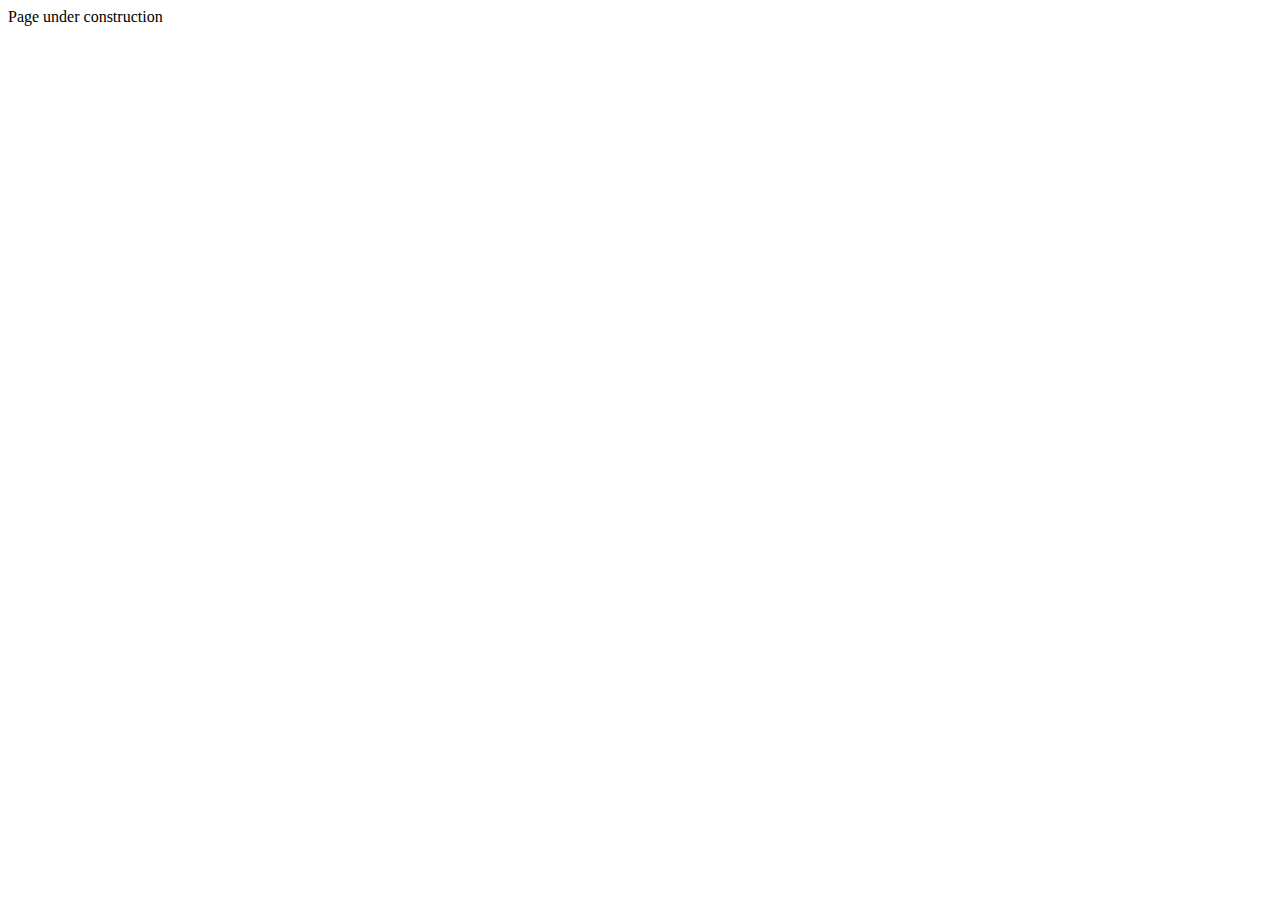
<file: Contact/contact.html>
<!DOCTYPE html>
<html lang="en">
<head>
    <meta charset="UTF-8">
    <meta name="viewport" content="width=device-width, initial-scale=1.0">
    <title>Contact</title>
</head>
<body>
    Page under construction
</body>
</html>
</file>
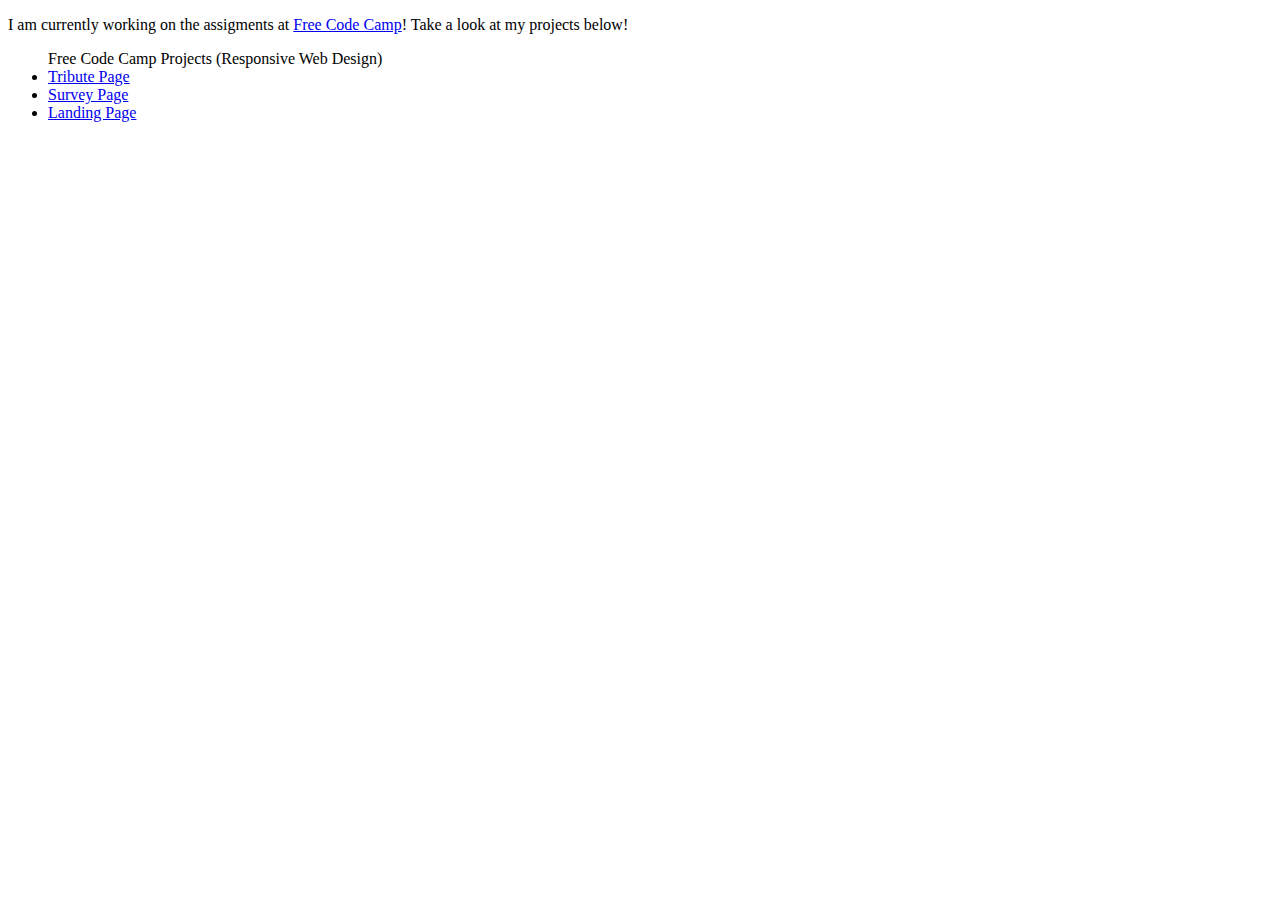
<file: Projects/fun-projects.html>
<!DOCTYPE html>
<html lang="en">
<head>
    <meta charset="UTF-8">
    <meta name="viewport" content="width=device-width, initial-scale=1.0">
    <title>Projects</title>
</head>
<body>
    <p>I am currently working on the assigments at 
        <a href="https://www.freecodecamp.org/">Free Code Camp</a>! 
        Take a look at my projects below!
    </p>

    <ul>Free Code Camp Projects (Responsive Web Design)
        <li><a href="FCC-Responsive-Web-Design/1-Tribute/tribute.html">Tribute Page</a></li>
        <li><a href="FCC-Responsive-Web-Design/2-Survey/survey.html">Survey Page</a></li>
        <li><a href="FCC-Responsive-Web-Design/3-Landing/landing.html">Landing Page</a></li>
    </ul>
</body>
</html>
</file>
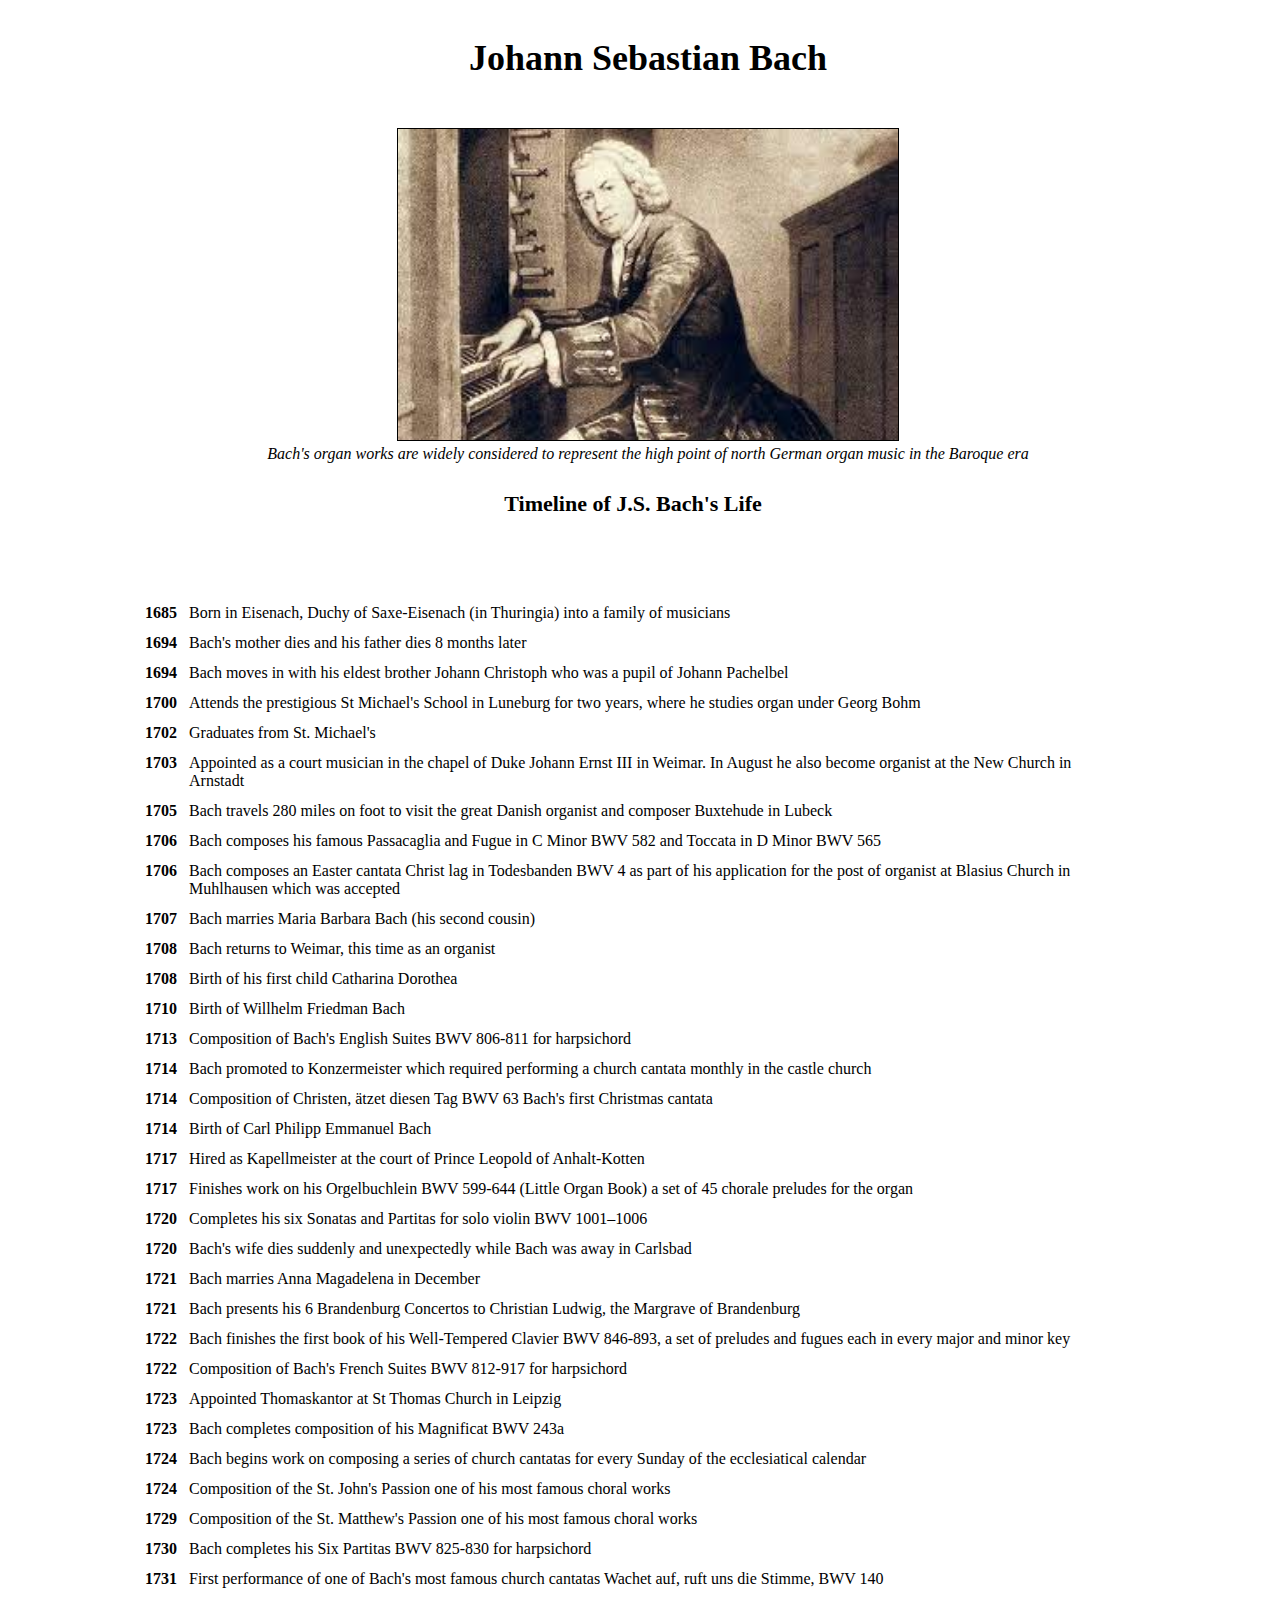
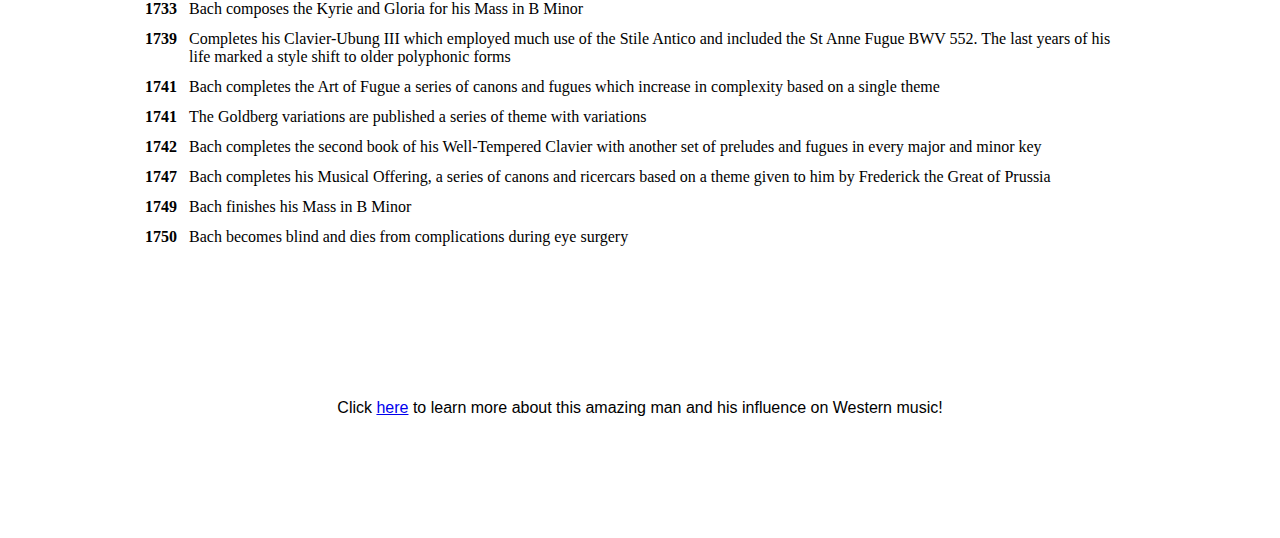
<file: Projects/FCC-Responsive-Web-Design/1-Tribute/tribute-original.html>
<!DOCTYPE html>
<html>
<head>
    <meta charset="UTF-8">
    <meta name="viewport" content="width=device-width, initial-scale=1.0">
	<title>Johann Sebastian Bach</title>
	<link rel="stylesheet" href="tribute-original.css">
</head>
<body>
	<div id="main">
		<div id="title">
			<h1>Johann Sebastian Bach</h1>
		</div>
		<div id="img-div">
			<div id="picture">
				<img id="image" src="bach.jpeg" alt="">
				<div id="image-caption">
					Bach's organ works are widely considered to represent 
					the high point of north German organ music in the Baroque era
					</div>
				</td>
			</div>	
		</div>
		<div id="tribute-info">
				<h2>Timeline of J.S. Bach's Life</h2>
			<table>
				<tr>
					<td class="year">1685</td>
					<td>Born in Eisenach, Duchy of Saxe-Eisenach (in Thuringia) into a family of musicians</td>
				</tr>
				<tr>
					<td class="year">1694</td>
					<td>Bach's mother dies and his father dies 8 months later</td>
				</tr>
				<tr>
					<td class="year">1694</td>
					<td >Bach moves in with his eldest brother Johann Christoph who was a pupil of Johann Pachelbel</td>
				</tr>
				<tr>
					<td class="year">1700</td>
					<td>Attends the prestigious St Michael's School in Luneburg for two years, where he studies organ under Georg Bohm</td>
				</tr>
				<tr>
					<td class="year">1702</td>
					<td>Graduates from St. Michael's</td>
				</tr>
				<tr>
					<td class="year">1703</td>
					<td>Appointed as a court musician in the chapel of Duke Johann Ernst III in Weimar. In August he also become organist at the New Church in Arnstadt</td>
				</tr>
				<tr>
					<td class="year">1705</td>
					<td>Bach travels 280 miles on foot to visit the great Danish organist and composer Buxtehude in Lubeck</td>
				</tr>
				<tr>
					<td class="year">1706</td>
					<td>Bach composes his famous Passacaglia and Fugue in C Minor BWV 582 and Toccata in D Minor BWV 565</td>
				</tr>
				<tr>
					<td class="year">1706</td>
					<td>Bach composes an Easter cantata Christ lag in Todesbanden BWV 4 as part of his application for the post of organist at Blasius Church in Muhlhausen which was accepted</td>
				</tr>
				<tr>
					<td class="year">1707</td>
					<td>Bach marries Maria Barbara Bach (his second cousin)</td>
				</tr>
				<tr>
					<td class="year">1708</td>
					<td>Bach returns to Weimar, this time as an organist</td>
				</tr>
				<tr>
					<td class="year">1708</td>
					<td>Birth of his first child Catharina Dorothea</td>
				</tr>
				<tr>
					<td class="year">1710</td>
					<td>Birth of Willhelm Friedman Bach</td>
				</tr>
				<tr>
					<td class="year">1713</td>
					<td>Composition of Bach's English Suites BWV 806-811 for harpsichord</td>
				</tr>
				<tr>
					<td class="year">1714</td>
					<td>Bach promoted to Konzermeister which required performing a church cantata monthly in the castle church</td>
				</tr>
				<tr>
					<td class="year">1714</td>
					<td>Composition of Christen, ätzet diesen Tag BWV 63 Bach's first Christmas cantata</td>
				</tr>
				<tr>
					<td class="year">1714</td>
					<td>Birth of Carl Philipp Emmanuel Bach</td>
				</tr>
				<tr>
					<td class="year">1717</td>
					<td>Hired as Kapellmeister at the court of Prince Leopold of Anhalt-Kotten</td>
				</tr>
				<tr>
					<td class="year">1717</td>
					<td>Finishes work on his Orgelbuchlein BWV 599-644 (Little Organ Book) a set of 45 chorale preludes for the organ</td>
				</tr>
				<tr>
					<td class="year">1720</td>
					<td>Completes his six Sonatas and Partitas for solo violin BWV 1001–1006</td>
				</tr>
				<tr>
					<td class="year">1720</td>
					<td>Bach's wife dies suddenly and unexpectedly while Bach was away in Carlsbad</td>
				</tr>
				<tr>
					<td class="year">1721</td>
					<td>Bach marries Anna Magadelena in December</td>
				</tr>
				<tr>
					<td class="year">1721</td>
					<td>Bach presents his 6 Brandenburg Concertos to Christian Ludwig, the Margrave of Brandenburg</td>
				</tr>
				<tr>
					<td class="year">1722</td>
					<td>Bach finishes the first book of his Well-Tempered Clavier BWV 846-893, a set of preludes and fugues each in every major and minor key</td>
				</tr>
				<tr>
					<td class="year">1722</td>
					<td>Composition of Bach's French Suites BWV 812-917 for harpsichord</td>
				</tr>
				<tr>
					<td class="year">1723</td>
					<td>Appointed Thomaskantor at St Thomas Church in Leipzig</td>
				</tr>
				<tr>
					<td class="year">1723</td>
					<td>Bach completes composition of his Magnificat BWV 243a</td>
				</tr>
				<tr>
					<td class="year">1724</td>
					<td>Bach begins work on composing a series of church cantatas for every Sunday of the ecclesiatical calendar</td>
				</tr>
				<tr>
					<td class="year">1724</td>
					<td>Composition of the St. John's Passion one of his most famous choral works</td>
				</tr>
				<tr>
					<td class="year">1729</td>
					<td>Composition of the St. Matthew's Passion one of his most famous choral works</td>
				</tr>
				<tr>
					<td class="year">1730</td>
					<td>Bach completes his Six Partitas BWV 825-830 for harpsichord </td>
				</tr>
				<tr>
					<td class="year">1731</td>
					<td>First performance of one of Bach's most famous church cantatas Wachet auf, ruft uns die Stimme, BWV 140</td>
				</tr>
				<tr>
					<td class="year">1733</td>
					<td>Bach composes the Kyrie and Gloria for his Mass in B Minor</td>
				</tr>
				<tr>
					<td class="year">1739</td>
					<td>Completes his Clavier-Ubung III which employed much use of the Stile Antico and included the St Anne Fugue BWV 552. The last years of his life marked a style shift to older polyphonic forms</td>
				</tr>
				<tr>
					<td class="year">1741</td>
					<td>Bach completes the Art of Fugue a series of canons and fugues which increase in complexity based on a single theme</td>
				</tr>
				<tr>
					<td class="year">1741</td>
					<td>The Goldberg variations are published a series of theme with variations</td>
				</tr>
				<tr>
					<td class="year">1742</td>
					<td>Bach completes the second book of his Well-Tempered Clavier with another set of preludes and fugues in every major and minor key</td>
				</tr>
				<tr>
					<td class="year">1747</td>
					<td>Bach completes his Musical Offering, a series of canons and ricercars based on a theme given to him by Frederick the Great of Prussia</td>
				</tr>
				<tr>	
					<td class="year">1749</td>
					<td>Bach finishes his Mass in B Minor</td>
				<tr>	
					<td class="year">1750</td>
					<td>Bach becomes blind and dies from complications during eye surgery</td>
				</tr>
			</table>
		</div>
		<div id="footer">
			<p>
				Click <a id="tribute-link" href="https://en.wikipedia.org/wiki/Johann_Sebastian_Bach" target="_blank">here</a>
				 to learn more about this amazing man and his influence on Western music!
			</p>
		</div>
	</div>
</body>
</html>
</file>
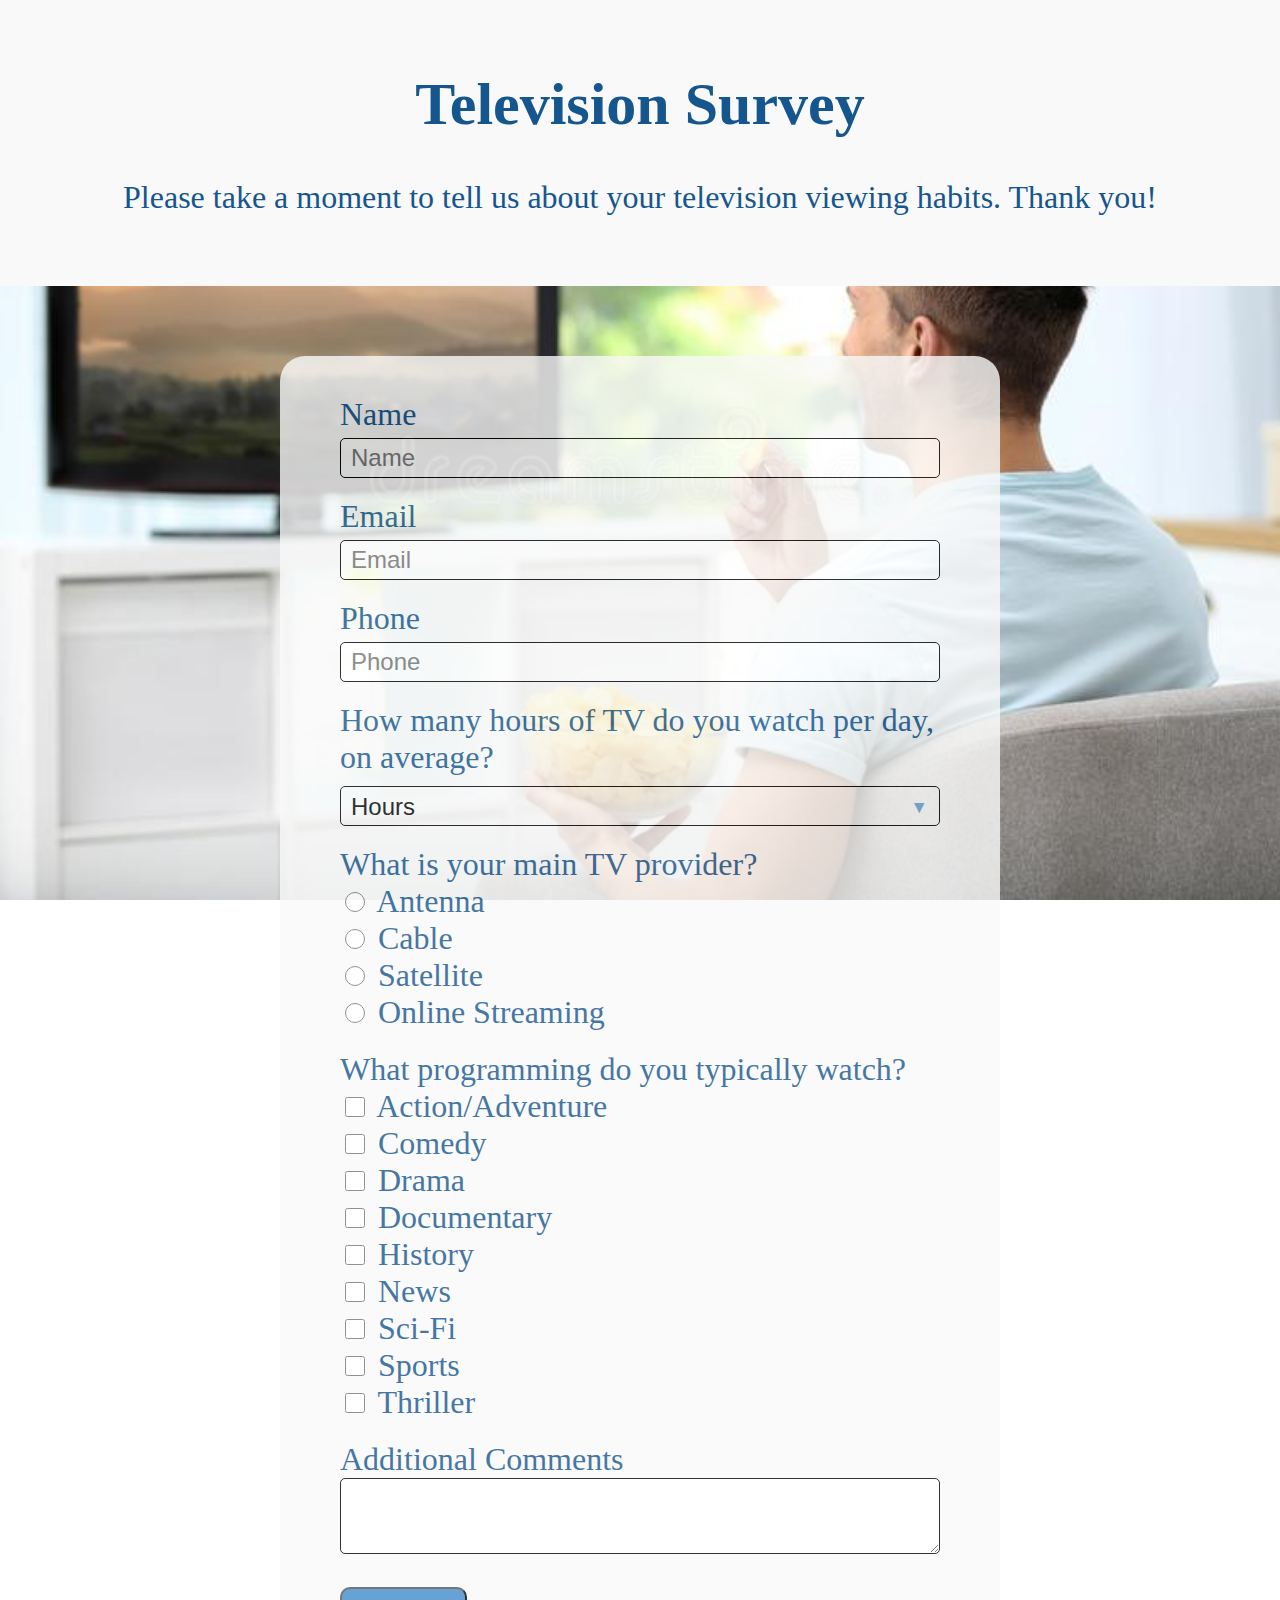
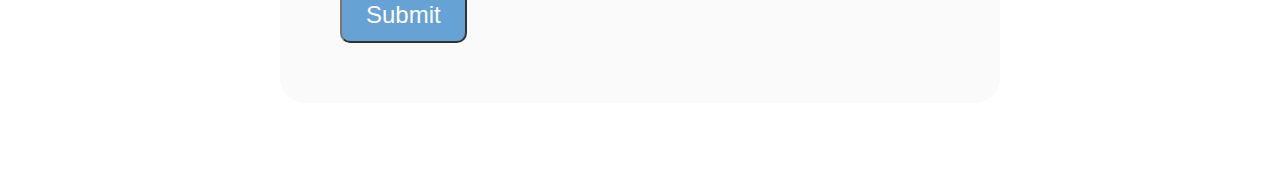
<file: Projects/FCC-Responsive-Web-Design/2-Survey/survey.html>
<!DOCTYPE html>
<html lang="en">
<head>
    <meta charset="UTF-8"/>
    <meta name="viewport" content="width=device-width, initial-scale=1.0"/>
    <link rel="stylesheet" href="survey.css"/>
    <title>Document</title>
</head>
<body>
    <header>
        <h1 id="title">Television Survey</h1>
        <p id="description">Please take a moment to tell us about your television viewing habits.  Thank you!</p>
    </header>
    <section>
        <form id="survey-form" action="thank-you.html" method="post">
            <div class="container">

                <label for="name" id="name-label">Name</label>
                <input class="text-input" type="text" id="name" name="name" placeholder="Name" required/>

                <label for="email" id="email-label">Email</label>
                <input class="text-input" type="email" id="email" name="email" placeholder="Email" required/>

                <label for="number" id="number-label">Phone</label>
                <input class="text-input" type="number" id="number" name="number" placeholder="Phone" min="0000000000" max="9999999999" required/>

                <label for="hours">How many hours of TV do you watch per day, on average?</label>
                <div class="select-wrapper">
                    <select name="hours" id="dropdown">
                        <option disabled selected>Hours</option>
                        <option value="0-1">0-1</option>
                        <option value="1-3">1-3</option>
                        <option value="3+">3+</option>
                    </select>
                </div>

                <div class="container-2">
                    <label class="question">What is your main TV provider?</label>
                    <div class="row">    
                        <input type="radio" id="antenna" name="provider" value="antenna">
                        <label for="antenna">Antenna</label>
                    </div>

                    <div class="row">    
                        <input type="radio" id="cable" name="provider" value="cable">
                        <label for="cable">Cable</label>
                    </div>
                    <div class="row">    
                        <input type="radio" id="satellite" name="provider" value="satellite">
                        <label for="satellite">Satellite</label>
                    </div>
                    <div class="row">    
                        <input type="radio" id="online" name="provider" value="online">
                        <label for="online">Online Streaming</label>
                    </div>
                </div>

                <div class="container-2">
                    <label class=>What programming do you typically watch?</label>
                    <div class="row">    
                        <input type="checkbox" id="action" name="genre" value="action">
                        <label  for="genre">Action/Adventure</label>
                    </div>
                    <div class="row">    
                        <input type="checkbox" id="comedy" name="genre" value="comedy">
                        <label  for="genre">Comedy</label>
                    </div>
                    <div class="row">    
                        <input type="checkbox" id="drama" name="genre" value="drama">
                        <label  for="genre">Drama</label>
                    </div>
                    <div class="row">    
                        <input type="checkbox" id="documentary" name="genre" value="documentary">
                        <label  for="genre">Documentary</label>
                    </div>
                    <div class="row">    
                        <input type="checkbox" id="history" name="genre" value="history">
                        <label  for="genre">History</label>
                    </div>
                    <div class="row">    
                        <input type="checkbox" id="news" name="genre" value="news">
                        <label  for="genre">News</label>
                    </div>
                    <div class="row">    
                        <input type="checkbox" id="sci-fi" name="genre" value="sci-fi">
                        <label  for="genre">Sci-Fi</label>
                    </div>
                    <div class="row">    
                        <input type="checkbox" id="sports" name="genre" value="sports">
                        <label  for="genre">Sports</label>
                    </div>
                    <div class="row">    
                        <input type="checkbox" id="thriller" name="genre" value="thriller">
                        <label  for="genre">Thriller</label>
                    </div>
                </div>

                <div class="container-2">
                    <div class="row">
                        <label for="comments">Additional Comments</label>
                    </div>
                    <div class="row">
                        <textarea id="comments" name="comments"></textarea>
                    </div>
                </div>  

                <div class="container-2">
                    <input type="submit" id="submit"/>
                </div>
            </div>
        </form>
    </section>
    <!-- <script src="https://cdn.freecodecamp.org/testable-projects-fcc/v1/bundle.js"></script> -->
</body>
</html>
</file>
<file: Projects/FCC-Responsive-Web-Design/1-Tribute/tribute-original.css>
body {

    height: 100%;
    width: 100%;
  }
  
  #title {
    margin:auto;
    margin-bottom: 20px;
    padding: 5px;
    text-align: center;
  }
  
  h1 {
    font-size: 36px;
    font-weight: bold;
    text-align: center;
  }
  
  #img-div {
    text-align: center;
    width: 100%;
    border-radius: 40px;
    display: inline-block;
    height: auto;
    margin: auto;
    width: 100%;
    left: 0;
    right: 0;
    top: 0;
    bottom: 0;
  }
  
  #picture {
    justify-self: auto;
  }
  
  img {
    border: 1px solid black;
    height: auto;
    margin: auto;
    width: 50%;
    max-width: 500px;
  }
  
  #image-caption {
    font-size: 16px;
    font-style: italic;
    text-align: center;
   
  }
  
  #tribute-info {
    background-color: white;
    padding: 10px 30px 30px 0px;
  }
  
  h2 {
    font-size: 22px;
    text-align: center;
  }
  
  table {
    background-color: white;
    
    margin: 50px 100px 50px 100px;
    padding:30px;
  }
  
  tr {
    background-color: white;
    
    list-style: none;
    padding: 20px;
  }
  
  table tr .year {
    font-weight: bold;
    vertical-align: top;
  }
  
  td {
    /*
    border: 2px solid black;
    */
    padding: 5px;
  }
  
  @media only screen and (max-width: 700px) {
    table {
      margin: auto;
    }
  }
  
  
  #footer {
    font-family: Arial, Helvetica, sans-serif;
    height: 15%;
    padding: 20px 0px 20px 0px;
    left: 0;
    position: absolute;
    right: 0;
    text-align: center;
    width: 100%;
  }
  
  #footer ul {
    list-style: none;
    text-align: left;
  }
</file>
<file: Projects/FCC-Responsive-Web-Design/2-Survey/survey.css>
html, body {
    margin: 0;
    width: 100%;
}

body {
    font-size: 32px;
    color: #16568f;
}

/* Makes website fit to screen, eliminates box issues from padding */
* {
    box-sizing: border-box;
  }

h1 {
    margin-top: 0;
    font-size: 60px;
}

#description {
    margin-bottom: 0;
}

/* Form Styles */

.text-input, #dropdown, textarea {
    padding-left: 10px;
    padding-right: 10px;
    border-radius: 5px;
    font-size: 24px;
    border: 1px solid black;
}

.text-input {
    height: 40px;
    max-width: 720px;
}

/* Styling for select dropdown */
select {
    -webkit-appearance: none;
    -moz-appearance: none;
    appearance: none;
}

.select-wrapper {
    position: relative;
}

.select-wrapper::after {
    content: "▼";
    color: #428bca;
    font-size: 1.1rem;
    opacity: 0.8;
    top: 21px;
    right: 12px;
    position: absolute;
    pointer-events: none;
  }

#dropdown {
    height: 40px;
    width: 100%;
    max-width: 725px;
    cursor: pointer;
    margin-top: 10px;
    background-color: #f9f9f9;
}

input {
    margin: 5px 0 20px 0;
}

/* Checkbox/Radio Form styles */

.row label {
    margin-top: 20px;
}

input[type=radio],
input[type=checkbox] {
    position: relative;
    margin: 5px;
    height: 20px;
    width: 20px;
    cursor: pointer;
}

/* Layouts */

header, section {
    padding: 70px;
    width: 100%;
}

header {
    background:	#f9f9f9;
    text-align: center;
    margin: 0;
}

section {
    /* background: black; */
    margin: 0;
    background: url("tv.jpeg") no-repeat center center fixed;
    -webkit-background-size: cover;
    -moz-background-size: cover;
    -o-background-size: cover;
    background-size: cover;
}

form {
    opacity: 0.8;
}

.container {
    display: flex;
    flex-direction: column;
    background:	#f9f9f9;
    color: #16568f;
    max-width: 720px;
    margin: 0 auto;
    padding: 40px 60px;
    border-radius: 25px;
}

.container-2 {
    background:#f9f9f9;
    width: 100%;
    padding: 20px 0 0 0;
}

/* Styling for text area*/

textarea {
    min-width: 100%;
    max-width: 100%;
    min-height: 60px;
    padding: 10px;
}

/* Button Styling */

#submit {
    background-color: #428bca;
    color: white;
    padding: 12px 24px;
    font-size: 24px;
    border-radius: 10px;
    transition-duration: 0.4s;
}

#submit:hover {
    background-color: #5bc0de;
}

/* For mobile devices */

@media only screen 
/* and (min-device-width : 320px)  */
and (max-device-width : 576px) {
    
    header {
        width: 100%;
        padding: 30px 30px 10px 30px;
    }

    .container {
        margin: 0;
        width: 100%;
    }

    section {
        width: 100%;
        padding: 0;
    }

    /* Shrink font-size to prevent text spillover in form and centering issues in header */
    body {
        font-size: 20px;
    }

    h1 {
        font-size: 40px;
    }

    /* Adjust form sizes and styling for smaller screens */

    .container {
        padding-top: 26px;
        border-radius: 0;
    }

    .text-input, #dropdown, textarea {
        padding-left: 4px;
        padding-right: 4px;
        font-size: 16px;
    }

    .text-input {
        height: 30px;
    }

    input[type=radio],
    input[type=checkbox] {
    height: 14px;
    width: 14px;
}

    #dropdown {
        height: 30px;
    }

    .select-wrapper::after {
        font-size: 0.9rem;
        top: 17px;
        right: 10px;
      }
    

    #submit {
        padding: 8px 16px;
        font-size: 16px;
    }
  }

  /* DEBUG: 
  
    1)  Phone field on desktop has annoying arrows that go up and count numbers (firefox)
    2)  Scrolling on mobile device makes background image jump
    3)  On mobile devices, pushing next on the phone screen jumps to 
        "Additional Comments" instead of dropdown question.
    4)  You are able to enter more than 10 digits in the phone form field

  
  */
</file>
